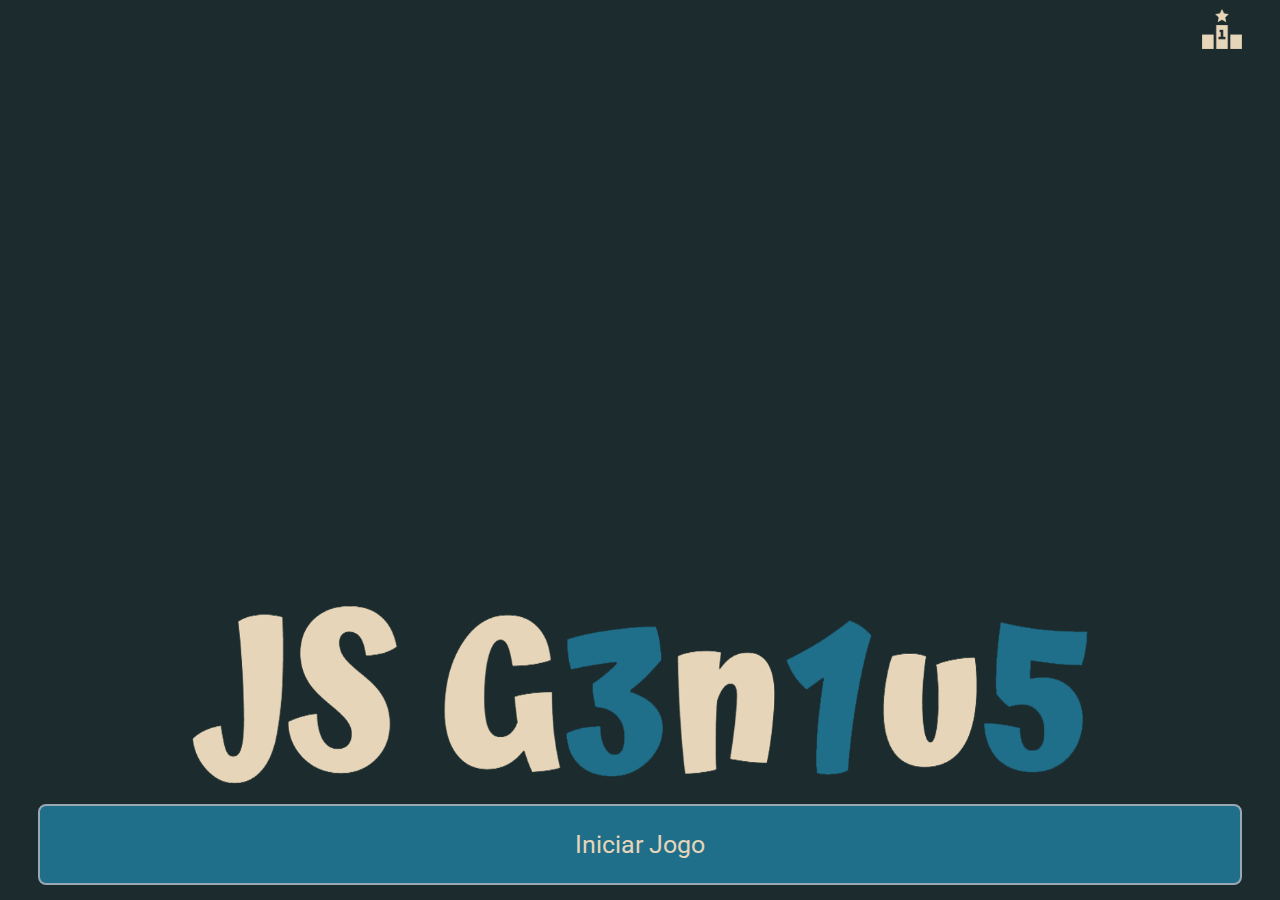
<file: index.html>
<!DOCTYPE html>
<html>
<head>
	<title>JS G3n1u5</title>
	<meta name="viewport" content="height=device-height, initial-scale=1">
	<link rel="stylesheet" href="https://maxcdn.bootstrapcdn.com/bootstrap/4.5.0/css/bootstrap.min.css">
	<link rel="preconnect" href="https://fonts.gstatic.com">
	<link href="https://fonts.googleapis.com/css2?family=Roboto&display=swap" rel="stylesheet">
	<link rel="stylesheet" href="main/main.css">
	<script src="https://code.jquery.com/jquery-3.5.1.min.js"></script>
    <script src="https://maxcdn.bootstrapcdn.com/bootstrap/4.5.0/js/bootstrap.bundle.min.js"></script>
</head>
<body>
	<a href="ranking.html" class="score-btn">
		<img src="img/score.png" class="score-img">
	</a>
	<img class="logo" src="img/logo.png">
	<a href="jogo.html" class="btn btn-block btn-iniciar">Iniciar Jogo</a>
</body>
</html>
</file>
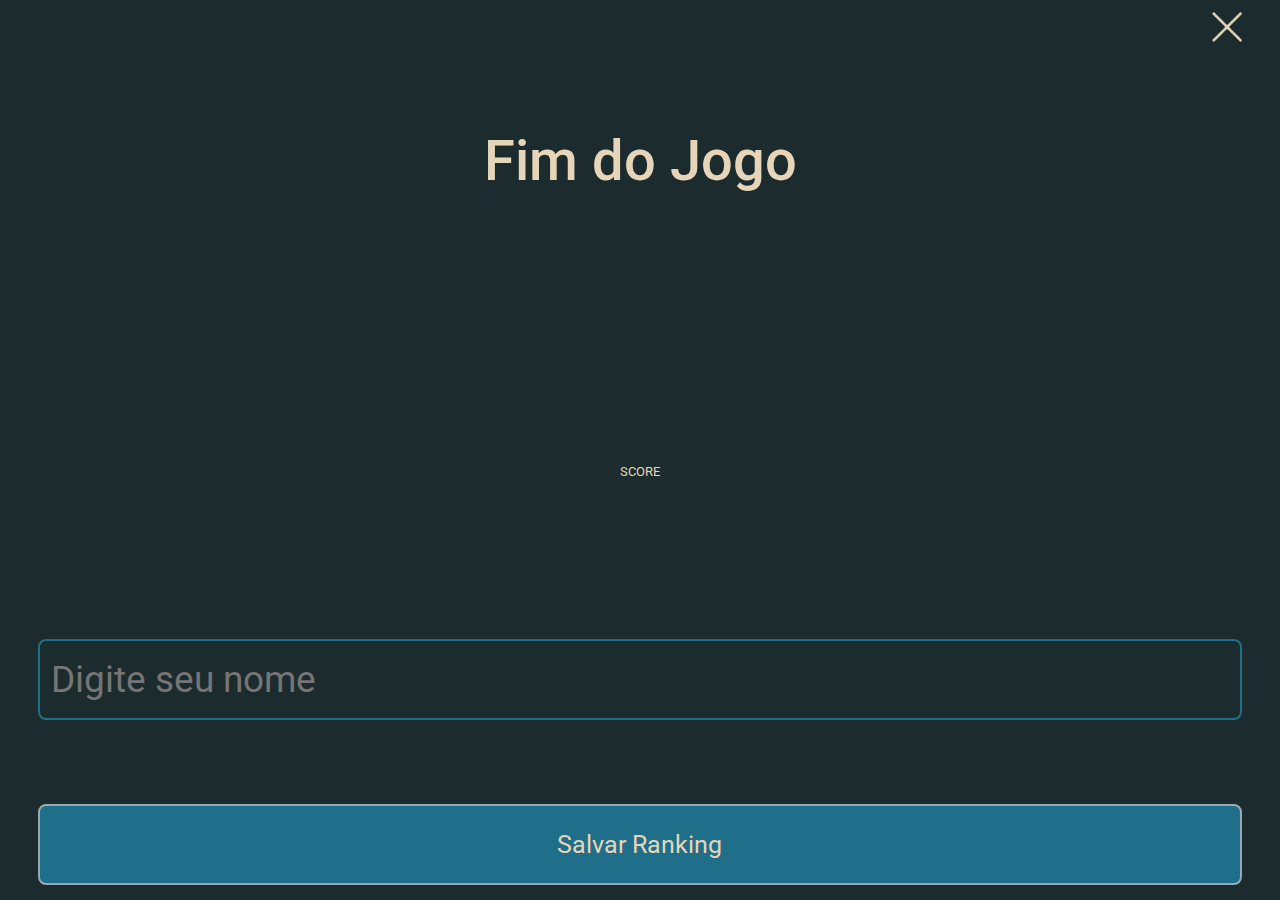
<file: fim_do_jogo.html>
<!DOCTYPE html>
<html>
<head>
	<title>Fim do Jogo | JS G3n1u5</title>
	<meta name="viewport" content="height=device-height, initial-scale=1">
	<link rel="stylesheet" href="https://maxcdn.bootstrapcdn.com/bootstrap/4.5.0/css/bootstrap.min.css">
	<link rel="preconnect" href="https://fonts.gstatic.com">
	<link href="https://fonts.googleapis.com/css2?family=Roboto&display=swap" rel="stylesheet">
	<link rel="stylesheet" href="main/main.css">
	<script src="https://code.jquery.com/jquery-3.5.1.min.js"></script>
	<script src="https://maxcdn.bootstrapcdn.com/bootstrap/4.5.0/js/bootstrap.bundle.min.js"></script>
	<script src="main/main.js"></script>
</head>
<body>
	<a href="index.html" class="score-btn">
		<img src="img/x.png" class="x-img">
	</a>
<div class="dv100">
	<h1>Fim do Jogo</h3>
</div>
<div class="dv200">
	<small>SCORE</small>
	<h1 id="valor-score"></h3>
		<div class="dv100">
			<input type="type" name="" placeholder="Digite seu nome" id="input-name">
			<a href="javascript:void(0);" class="btn btn-block btn-iniciar" onclick="SalvarRanking();">Salvar Ranking</a>
		</div>
</div>
<script type="text/javascript">
	$(function(){
		$("#valor-score").html(localStorage.getItem('gen_score'));
	})
</script>
</body>
</html>
</file>
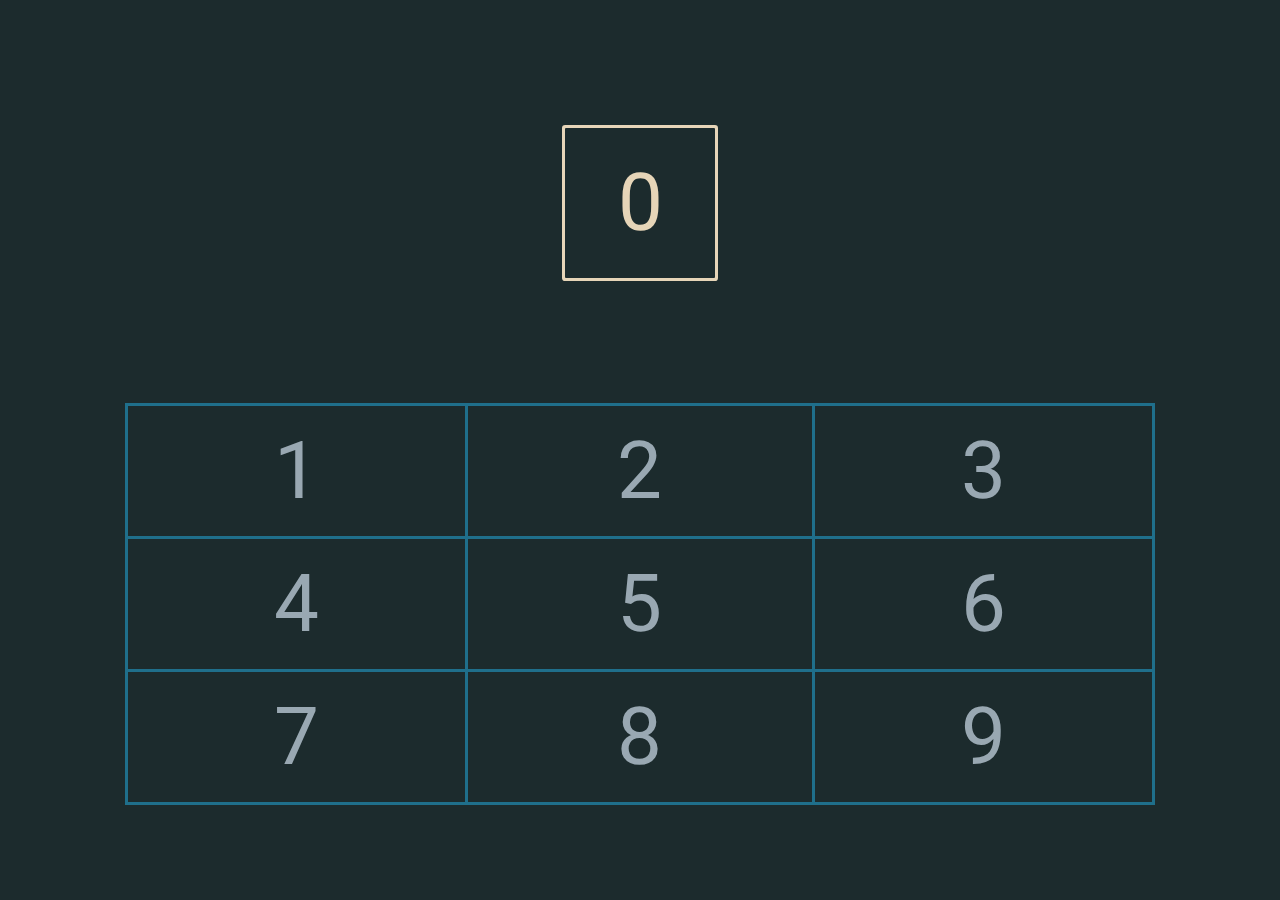
<file: jogo.html>
<!DOCTYPE html>
<html>
<head>
	<title>Jogar | JS G3n1u5</title>
	<meta name="viewport" content="height=device-height, initial-scale=1">
	<link rel="stylesheet" href="https://maxcdn.bootstrapcdn.com/bootstrap/4.5.0/css/bootstrap.min.css">
	<link rel="preconnect" href="https://fonts.gstatic.com">
	<link href="https://fonts.googleapis.com/css2?family=Roboto&display=swap" rel="stylesheet">
	<link rel="stylesheet" href="main/main.css">
	<script src="https://code.jquery.com/jquery-3.5.1.min.js"></script>
	<script src="https://maxcdn.bootstrapcdn.com/bootstrap/4.5.0/js/bootstrap.bundle.min.js"></script>
	<script src="main/main.js"></script>
</head>
<body>
	<div id="content" style="display: none;">
	<div class="dv100">
		<table id="actual-score" cellspacing="0">
			<tbody>
				<tr>
					<td id="td-score">0</td>
				</tr>
			</tbody>
		</table>
	</div>
	<div class="dv100">
		<table id="table-game">
			<tbody>
				<tr>
					<td name="row-number" value="1">1</td>
					<td name="row-number" value="2">2</td>
					<td name="row-number" value="3">3</td>
				</tr>
				<tr>
					<td name="row-number" value="4">4</td>
					<td name="row-number" value="5">5</td>
					<td name="row-number" value="6">6</td>
				</tr>
				<tr>
					<td name="row-number" value="7">7</td>
					<td name="row-number" value="8">8</td>
					<td name="row-number" value="9">9</td>
				</tr>
			</tbody>
		</table>
	</div>
	</div>
	<script type="text/javascript">
		$(function(){
			$('td[name^="row-number"]').on('click',function(){
				clique(this);
			});
			setTimeout(function(){
				$('#content').fadeIn();
			},200)
			setTimeout(function(){
				startGame();
			},850);
		});
	</script>
</body>
</html>
</file>
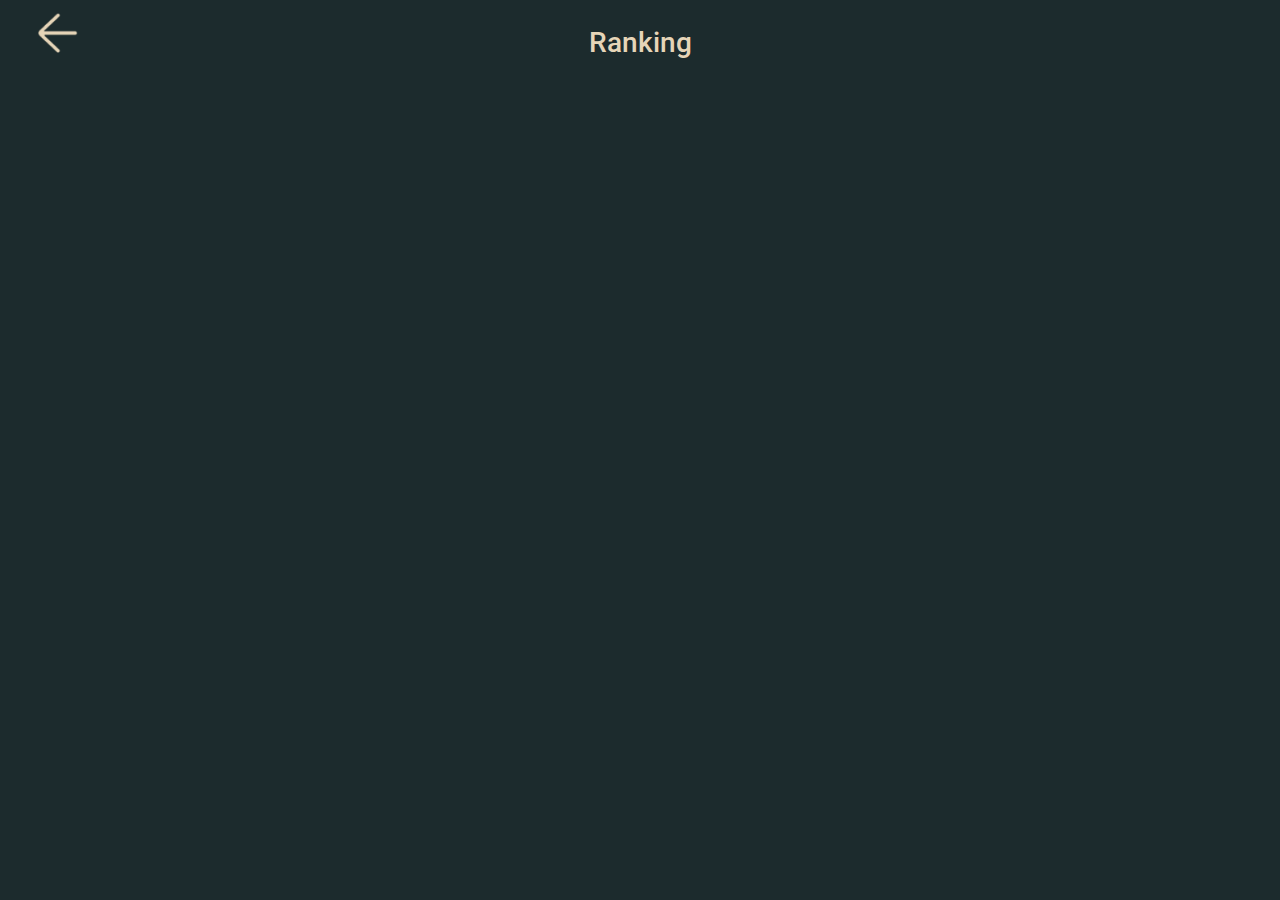
<file: ranking.html>
<!DOCTYPE html>
<html>
<head>
	<title>Ranking | JS G3n1u5</title>
	<meta name="viewport" content="height=device-height, initial-scale=1">
	<link rel="stylesheet" href="https://maxcdn.bootstrapcdn.com/bootstrap/4.5.0/css/bootstrap.min.css">
	<link rel="preconnect" href="https://fonts.gstatic.com">
	<link href="https://fonts.googleapis.com/css2?family=Roboto&display=swap" rel="stylesheet">
	<link rel="stylesheet" href="main/main.css">
	<script src="https://code.jquery.com/jquery-3.5.1.min.js"></script>
	<script src="https://maxcdn.bootstrapcdn.com/bootstrap/4.5.0/js/bootstrap.bundle.min.js"></script>
	<script src="main/main.js"></script>
</head>
<body>
	<header>
		<a href="index.html" class="voltar-btn">
			<img src="img/voltar.png" class="score-img">
		</a>
		<h3>Ranking</h3>
	</header>
	<div class="dv200">
		<table id="table-rank">
			<tbody id="body-ranking">
				
			</tbody>
		</table>
	</div>
	<script type="text/javascript">
		$(function(){
			getRanking();
		})
	</script>
</body>
</html>
</file>
<file: main/main.css>
body{
	background: #1C2B2D;
	font-family: 'Roboto', sans-serif;
}
.logo{
	margin-top: 45%;
	max-width: 70%;
	margin-left: 15%;
	margin-right: 15%;
}
.btn-iniciar{
	background-color: #1F6F8B;
	position: absolute;
	bottom: 15px;
	color:#E6D5B8;
	border: 2px solid #99A8B2;
	border-radius: 0.5rem;
	padding: 20px;
	font-size: 25px;
	margin-left: 3%;
	margin-right: 3%;
	width: 94%;
}
.score-img{
	width: 40px;
}
.x-img{
	width: 30px;
	margin-top: 10%;
}
.score-btn{
	position: absolute;
	right: 3%;
	top: 1%;
	text-align: right;
}
.voltar-btn{
	position: absolute;
	left: 3%;
	top: 20%;
	text-align: left;
}
.dv100{
	width: 100%;
	text-align: center;
	padding-top: 10%;
}
.dv200{
	width: 100%;
	text-align: center;
	padding-top: 20%;
}
#actual-score{
	color: #E6D5B8;
	width: 150px;
	height: 150px;
	font-size: 80px;
	text-align: center;
	border: 3px solid #E6D5B8;
	border-style: hidden;
	box-shadow: 0 0 0 3px #E6D5B8;
	margin-left:auto; 
    margin-right:auto;
    top: 10%;
	-webkit-border-radius: 1px ;
       -moz-border-radius: 1px ;
            border-radius: 1px ;
}
#actual-score tr{
	padding: 5px;
	border: 3px solid white;
}
#actual-score tr:last-child td:first-child {
    border-bottom-left-radius: 10px;
}

#actual-score tr:last-child td:last-child {
    border-bottom-right-radius: 10px;
}
#table-game{
	color: #99A8B2;
	font-size: 80px;
	text-align: center;
	border: 3px solid #1F6F8B;
	border-style: hidden;
	box-shadow: 0 0 0 3px #1F6F8B;
	margin-left:auto; 
    margin-right:auto;
    width: 80%;
    top: 10%;
	-webkit-border-radius: 0px ;
       -moz-border-radius: 0px ;
            border-radius: 0px ;
}
#table-game td{
	padding: 5px;
	border: 3px solid #1F6F8B;
}
#table-game td:hover{
	/*background: #1F6F8B;
	color: #E6D5B8;*/
}
#table-game td:active{
	background: #1F6F8B;
	color: #E6D5B8;/**/
}
.ativo{
	background: #1F6F8B !important;
	color: #E6D5B8 !important;
}
h1{
	color: #E6D5B8;
	font-size: 3.5rem;
}
small{
	color: #E6D5B8;
}
#input-name{
	background: transparent;
    border: 2px solid #1F6F8B;
    font-size: 37px;
    width: 94%;
    border-radius: 0.5rem;
    position: absolute;
    bottom: 20%;
    left: 3%;
    padding: 11px;
    color: #E6D5B8;
}
#input-name:active{
	background: transparent;
    border: 2px solid #1F6F8B !important;
    font-size: 37px;
    width: 94%;
    border-radius: 0.5rem;
    position: absolute;
    bottom: 20%;
    left: 3%;
    padding: 11px;
    color: #E6D5B8;
}
header{
	position: fixed;
	width: 100%;
	padding-top: 2%;
	text-align: center;
	color: #E6D5B8;
	background-color: #1c2b2d;
}
.to-right{
	text-align: right;
}
#body-ranking{
	color: #1F6F8B;
	text-align: left;
}
#table-rank{
	width: 94%;
	margin-left: 3%;
	margin-right: 3%;
}
.top-3{
	color: #99A8B2;
}
</file>
